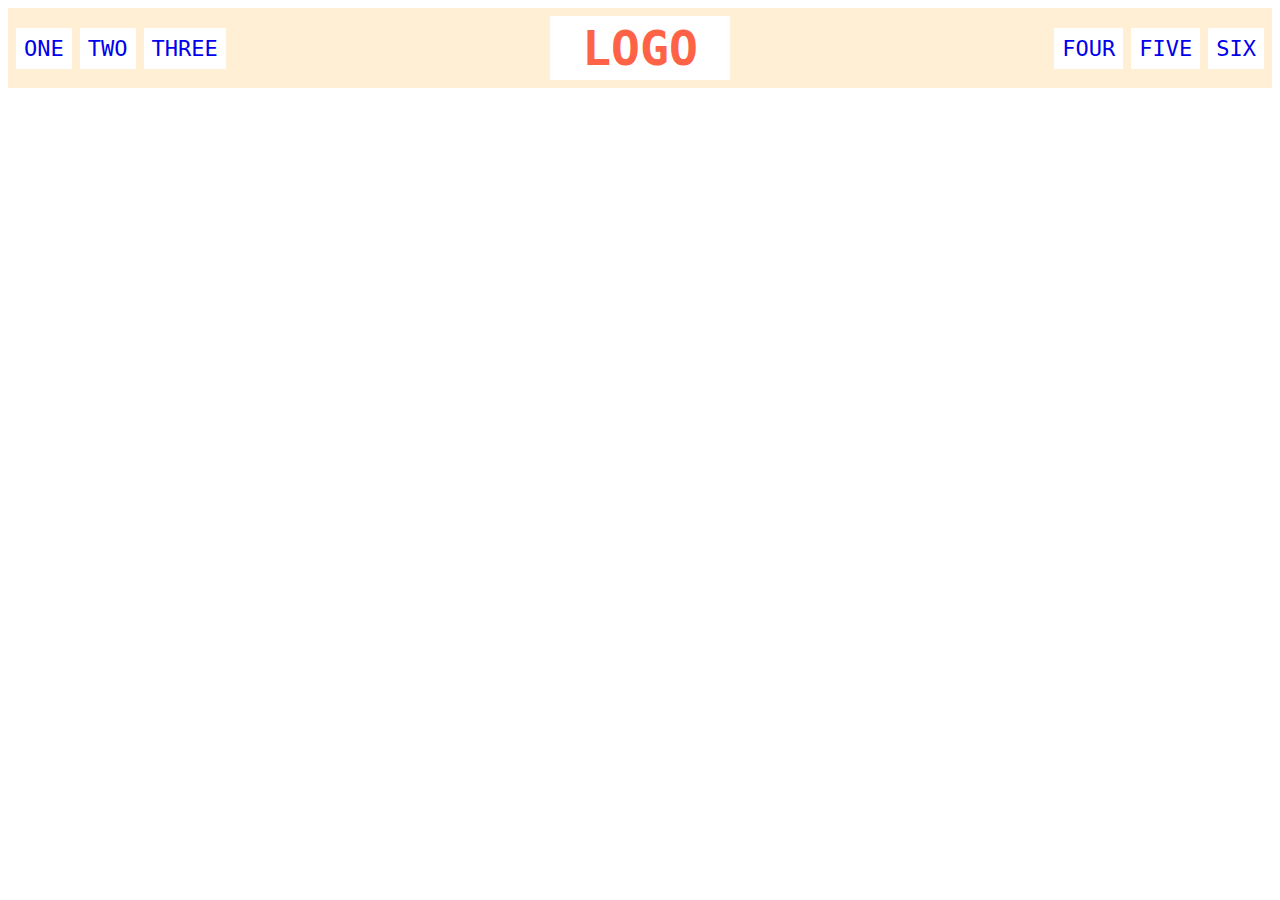
<file: foundations/flex/02-flex-header/index.html>
<!DOCTYPE html>
<html lang="en">
  <head>
    <meta charset="UTF-8">
    <meta http-equiv="X-UA-Compatible" content="IE=edge">
    <meta name="viewport" content="width=device-width, initial-scale=1.0">
    <title>Flex Header</title>
    <link rel="stylesheet" href="style.css">
  </head>
  <body>
    <div class="header">
      <div class="left-links">
        <ul>
          <li><a href="#">ONE</a></li>
          <li><a href="#">TWO</a></li>
          <li><a href="#">THREE</a></li>
        </ul>
      </div>
      <div class="logo">LOGO</div>
      <div class="right-links">
        <ul>
          <li><a href="#">FOUR</a></li>
          <li><a href="#">FIVE</a></li>
          <li><a href="#">SIX</a></li>
        </ul>
      </div>
    </div>
  </body>
</html>
</file>
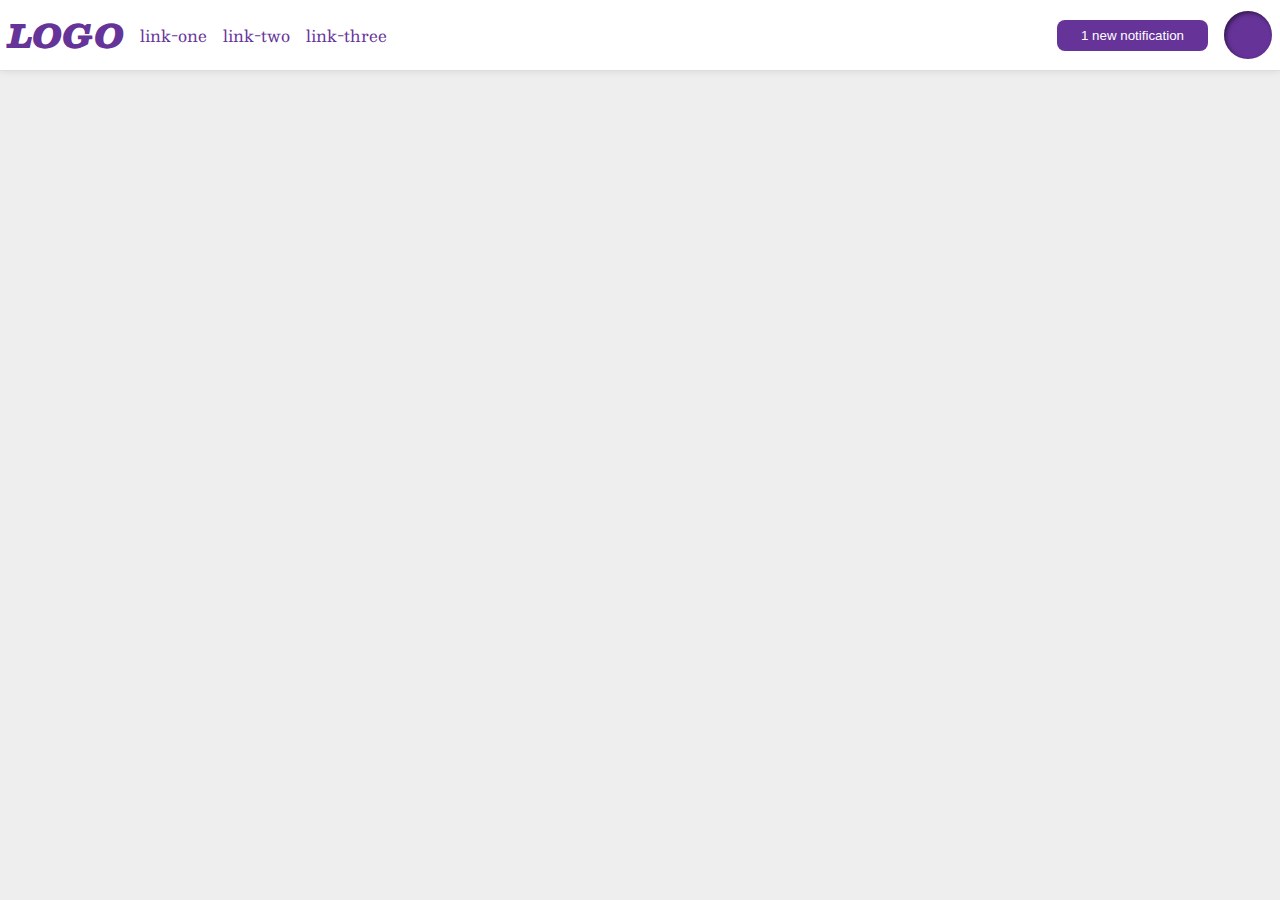
<file: foundations/flex/03-flex-header-2/index.html>
<!DOCTYPE html>
<html lang="en">
  <head>
    <meta charset="UTF-8">
    <meta http-equiv="X-UA-Compatible" content="IE=edge">
    <meta name="viewport" content="width=device-width, initial-scale=1.0">
    <title>Flex Header 2</title>
    <link rel="stylesheet" href="style.css">
  </head>
  <body>
    <div class="header">
      <div class="left-end"> 
        <div class="logo">LOGO</div>
      <ul class="links">
        <li><a href="https://google.com">link-one</a></li>
        <li><a href="https://google.com">link-two</a></li>
        <li><a href="https://google.com">link-three</a></li>
      </ul></div>
     
      <div class="right-end">
        <button class="notifications">
        1 new notification
      </button>
      <div class="profile-image"></div>
      </div>
      
    </div> 
  </body>
</html>
</file>
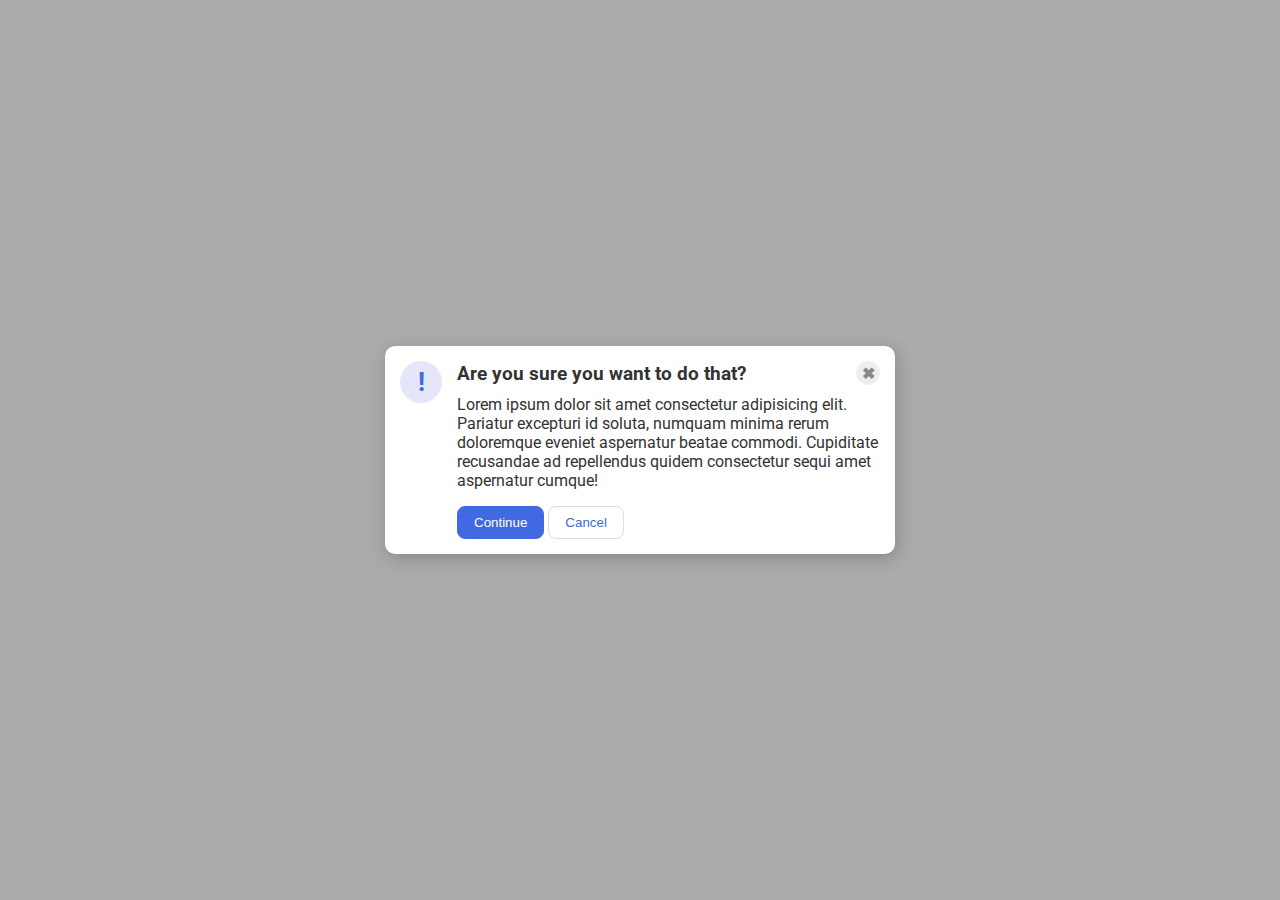
<file: foundations/flex/05-flex-modal/index.html>
<!DOCTYPE html>
<html lang="en">
  <head>
    <meta charset="UTF-8">
    <meta http-equiv="X-UA-Compatible" content="IE=edge">
    <meta name="viewport" content="width=device-width, initial-scale=1.0">
    <link rel="stylesheet" href="style.css">
    <title>Modal</title>
  </head>
  <body>
    <div class="modal">
      <div class="icon">!</div>
      <div class="info">
        <div class="header">Are you sure you want to do that?
          <button class="close-button">✖</button>
        </div>
        <div class="text">Lorem ipsum dolor sit amet consectetur adipisicing elit. Pariatur excepturi id soluta, numquam minima rerum doloremque eveniet aspernatur beatae commodi. Cupiditate recusandae ad repellendus quidem consectetur sequi amet aspernatur cumque!</div>
        <button class="continue">Continue</button>
        <button class="cancel">Cancel</button>
      </div>
      
    </div>
  </body>
</html>
</file>
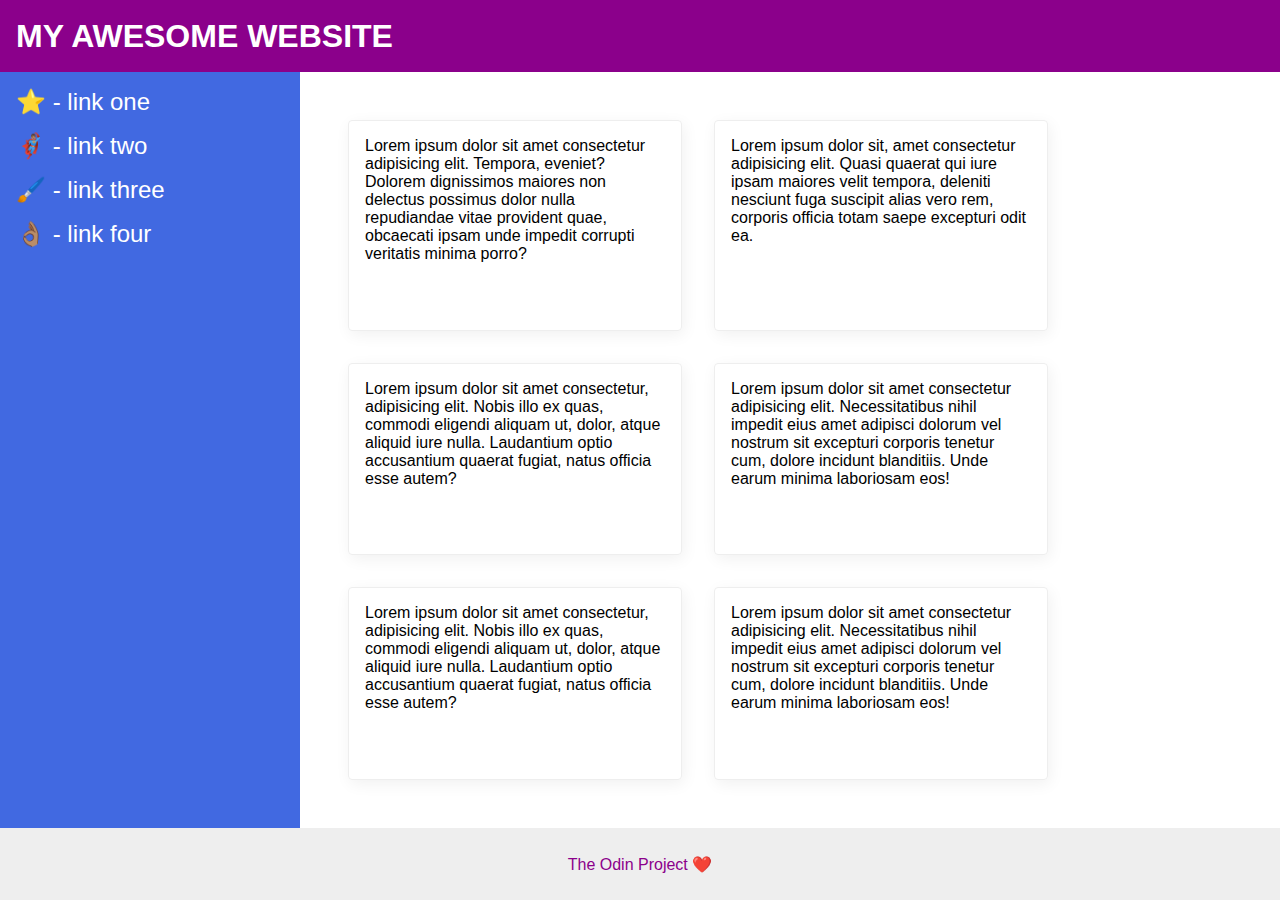
<file: foundations/flex/07-flex-layout-2/index.html>
<!DOCTYPE html>
<html lang="en">
  <head>
    <meta charset="UTF-8">
    <meta http-equiv="X-UA-Compatible" content="IE=edge">
    <meta name="viewport" content="width=device-width, initial-scale=1.0">
    <title>The Holy Grail</title>
    <link rel="stylesheet" href="style.css">
  </head>
  <body>
    <div class="header">
      MY AWESOME WEBSITE
    </div>
    
    <div class="content">
      <div class="sidebar">
        <ul>
          <li><a href="#">⭐ - link one</a></li>
          <li><a href="#">🦸🏽‍♂️ - link two</a></li>
          <li><a href="#">🖌️ - link three</a></li>
          <li><a href="#">👌🏽 - link four</a></li>
        </ul>
      </div>
      <div class="cards">
        <div class="card">Lorem ipsum dolor sit amet consectetur adipisicing elit. Tempora, eveniet? Dolorem dignissimos maiores non delectus possimus dolor nulla repudiandae vitae provident quae, obcaecati ipsam unde impedit corrupti veritatis minima porro?</div>
        <div class="card">Lorem ipsum dolor sit, amet consectetur adipisicing elit. Quasi quaerat qui iure ipsam maiores velit tempora, deleniti nesciunt fuga suscipit alias vero rem, corporis officia totam saepe excepturi odit ea.</div>
        <div class="card">Lorem ipsum dolor sit amet consectetur, adipisicing elit. Nobis illo ex quas, commodi eligendi aliquam ut, dolor, atque aliquid iure nulla. Laudantium optio accusantium quaerat fugiat, natus officia esse autem?</div>
        <div class="card">Lorem ipsum dolor sit amet consectetur adipisicing elit. Necessitatibus nihil impedit eius amet adipisci dolorum vel nostrum sit excepturi corporis tenetur cum, dolore incidunt blanditiis. Unde earum minima laboriosam eos!</div>
        <div class="card">Lorem ipsum dolor sit amet consectetur, adipisicing elit. Nobis illo ex quas, commodi eligendi aliquam ut, dolor, atque aliquid iure nulla. Laudantium optio accusantium quaerat fugiat, natus officia esse autem?</div>
        <div class="card">Lorem ipsum dolor sit amet consectetur adipisicing elit. Necessitatibus nihil impedit eius amet adipisci dolorum vel nostrum sit excepturi corporis tenetur cum, dolore incidunt blanditiis. Unde earum minima laboriosam eos!</div>
      </div>
      
    </div>
    
    <div class="footer">
      The Odin Project ❤️
    </div>
  </body>
</html>
</file>
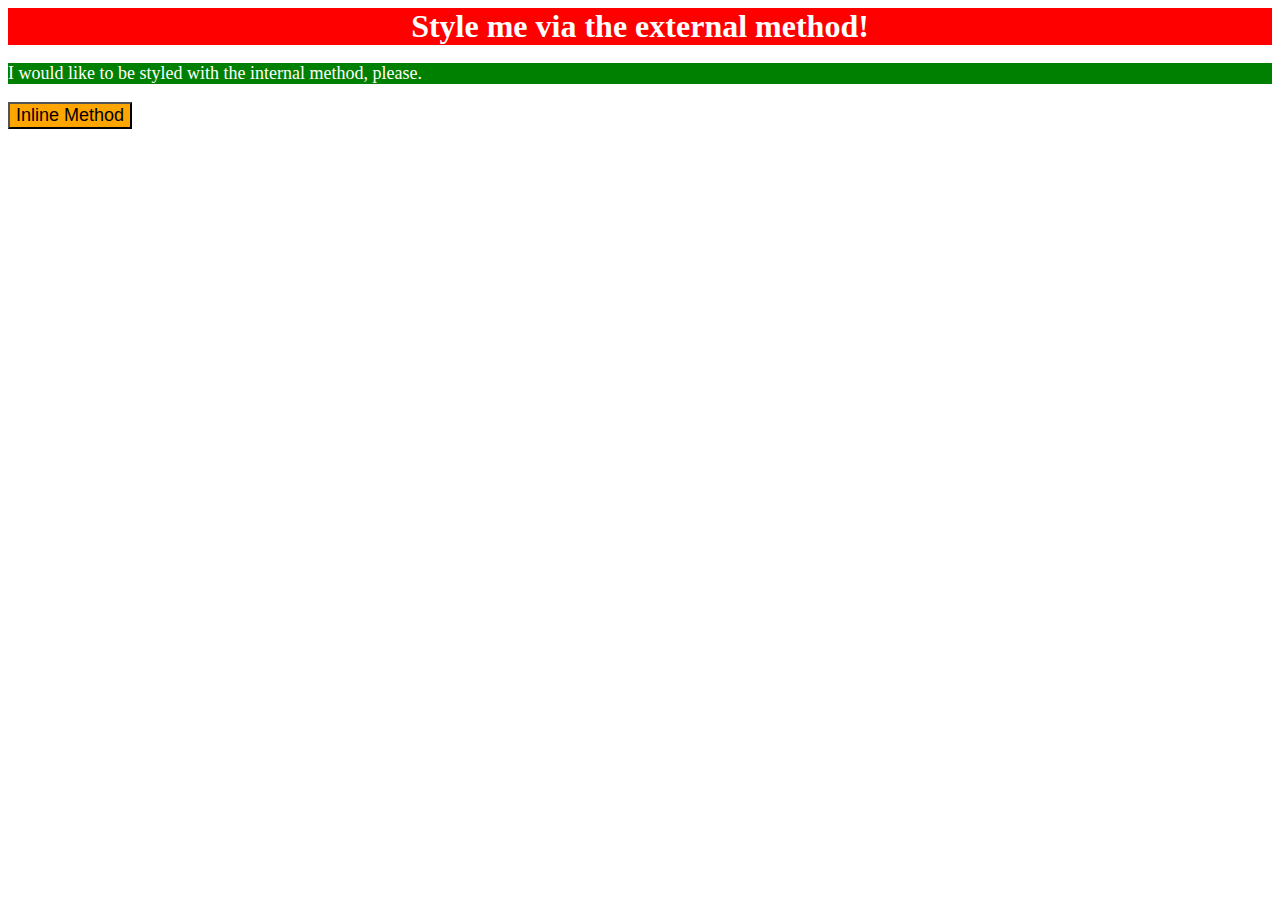
<file: foundations/intro-to-css/01-css-methods/index.html>
<!DOCTYPE html>
<html lang="en">
  <head>
    <meta charset="UTF-8">
    <meta http-equiv="X-UA-Compatible" content="IE=edge">
    <meta name="viewport" content="width=device-width, initial-scale=1.0">
    <link rel="stylesheet" href="./styles.css">
    <style>
      p {
        color: white;
        background-color: green;
        font-size: 18px;
      }
    </style>
    <title>Methods for Adding CSS</title>
  </head>
  <body>
    <div>Style me via the external method!</div>
    <p>I would like to be styled with the internal method, please.</p>
    <button style= "background-color: orange; font-size: 18px">Inline Method</button>
  </body>
</html>
</file>
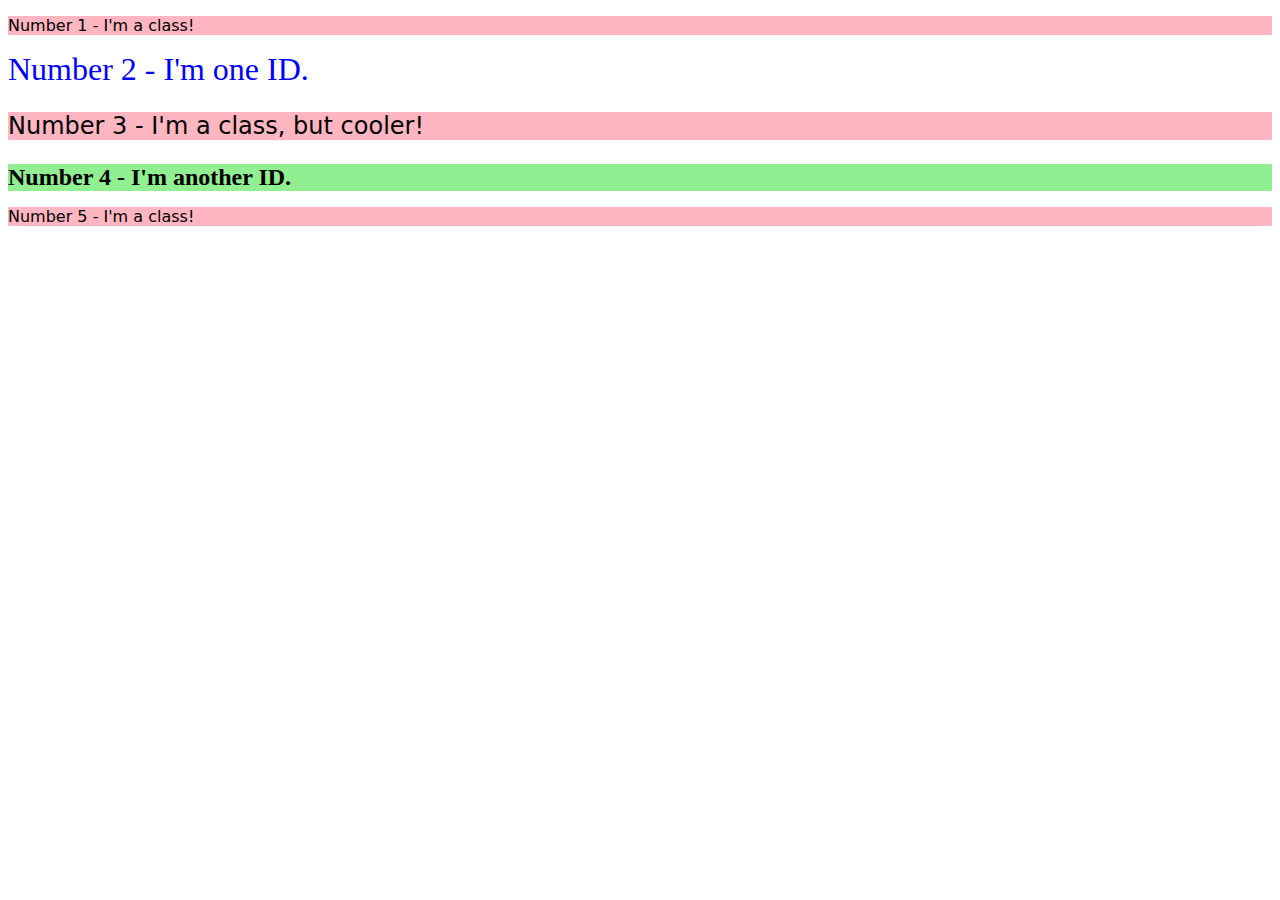
<file: foundations/intro-to-css/02-class-id-selectors/index.html>
<!DOCTYPE html>
<html lang="en">
  <head>
    <meta charset="UTF-8">
    <meta http-equiv="X-UA-Compatible" content="IE=edge">
    <meta name="viewport" content="width=device-width, initial-scale=1.0">
    <title>Class and ID Selectors</title>
    <link rel="stylesheet" href="style.css">
  </head>
  <body>
    <p class="odd">Number 1 - I'm a class!</p>
    <div id="two">Number 2 - I'm one ID.</div>
    <p class="odd cool">Number 3 - I'm a class, but cooler!</p>
    <div id="four">Number 4 - I'm another ID.</div>
    <p class="odd">Number 5 - I'm a class!</p>
  </body>
</html>
</file>
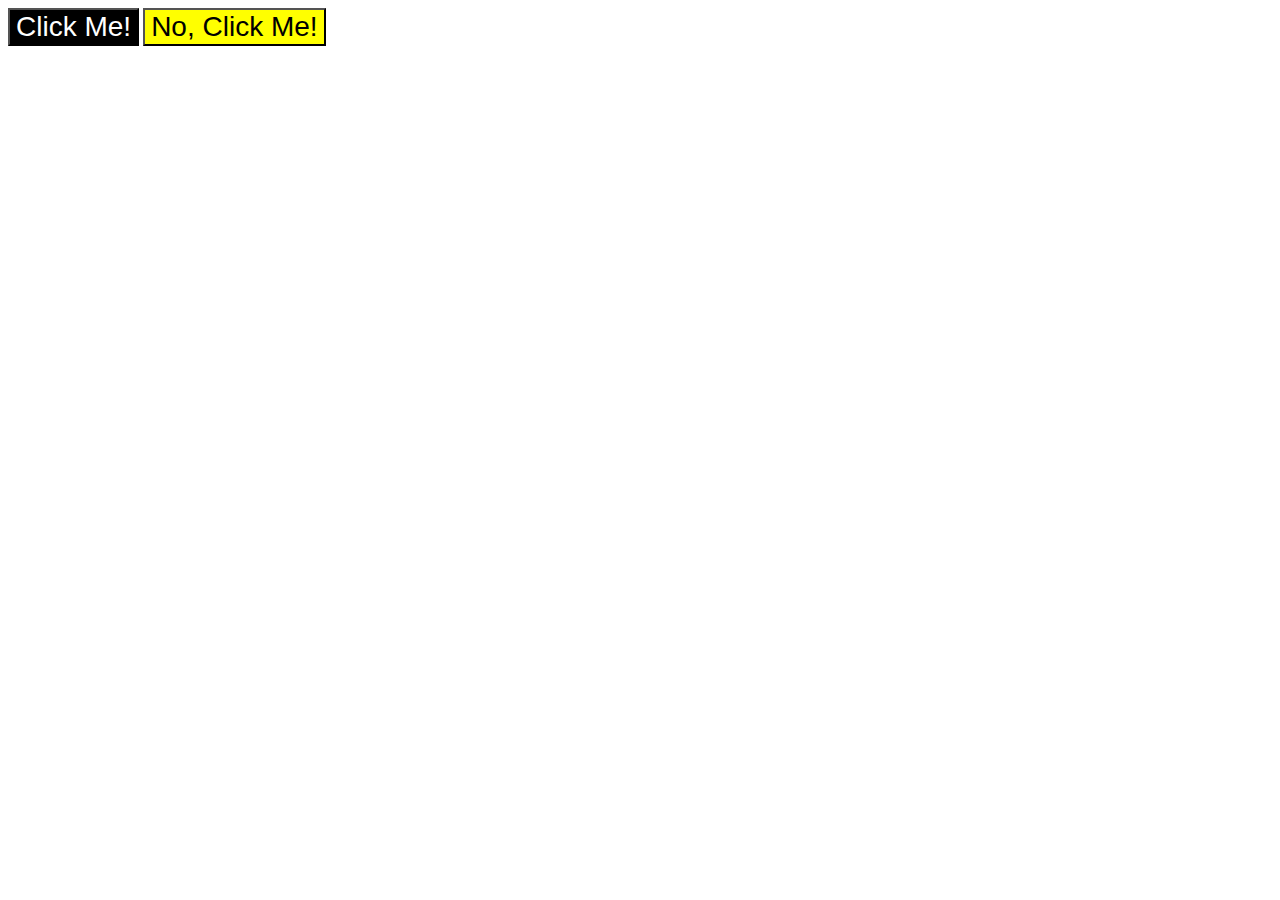
<file: foundations/intro-to-css/03-grouping-selectors/index.html>
<!DOCTYPE html>
<html lang="en">
  <head>
    <meta charset="UTF-8">
    <meta http-equiv="X-UA-Compatible" content="IE=edge">
    <meta name="viewport" content="width=device-width, initial-scale=1.0">
    <title>Grouping Selectors</title>
    <link rel="stylesheet" href="style.css">
  </head>
  <body>
    <button class="black">Click Me!</button>
    <button class="yellow">No, Click Me!</button>
  </body>
</html>
</file>
<file: foundations/flex/02-flex-header/style.css>
.header  {
  font-family: monospace;
  background: papayawhip;
  display: flex;
  padding: 8px;
  justify-content: space-between;
  align-items: center;
}

ul {
  display: flex;
  margin: 0px;
  padding: 0px;
  gap: 8px;
}

.logo {
  font-size: 48px;
  font-weight: 900;
  color: tomato;
  background: white;
  padding: 4px 32px;
}

ul {
  /* this removes the dots on the list items*/
  list-style-type: none;
}

a {
  font-size: 22px;
  background: white;
  padding: 8px;
  /* this removes the line under the links */
  text-decoration: none;
}
</file>
<file: foundations/flex/03-flex-header-2/style.css>
/* this is some magical font-importing.  
you'll learn about it later. */
@import url('https://fonts.googleapis.com/css2?family=Besley:ital,wght@0,400;1,900&display=swap');

body {
  margin: 0;
  background: #eee;
  font-family: Besley, serif;
}

.header {
  background: white;
  border-bottom: 1px solid #ddd;
  box-shadow: 0 0 8px rgba(0,0,0,.1);
  display: flex;
  justify-content: space-between;
  padding: 8px;
}

.profile-image {
  background: rebeccapurple;
  box-shadow: inset 2px 2px 4px rgba(0,0,0,.5);
  border-radius: 50%;
  width: 48px;
  height: 48px;
}

.logo {
  color: rebeccapurple;
  font-size: 32px;
  font-weight: 900;
  font-style: italic;
}

button {
  border: none;
  border-radius: 8px;
  background: rebeccapurple;
  color: white;
  padding: 8px 24px;
}

a {
  /* this removes the line under our links */
  text-decoration: none;
  color: rebeccapurple;
}

ul {
  list-style-type: none;
  display: flex;
  padding: 0px;
  margin:0px;
  gap: 16px;
}

.left-end,
.right-end{
  display: flex;
  gap: 16px;
  align-items: center;
}
</file>
<file: foundations/flex/05-flex-modal/style.css>
@import url('https://fonts.googleapis.com/css2?family=Roboto:wght@400;700&display=swap');

html, body {
  height: 100%;
}

body {
  font-family: Roboto, sans-serif;
  margin: 0;
  background: #aaa;
  color: #333;
  /* I'll give you this one for free lol */
  display: flex;
  align-items: center;
  justify-content: center;
}

.modal {
  background: white;
  width: 480px;
  border-radius: 10px;
  box-shadow: 2px 4px 16px rgba(0,0,0,.2);
  padding: 15px;
  display: flex;
  gap: 15px;
}

.header{
  display: flex;
  justify-content: space-between;
  align-items: center;
  font-size: larger;
  font-weight: bold;
  margin-bottom: 10px;
}

.icon {
  color: royalblue;
  font-size: 26px;
  font-weight: 700;
  background: lavender;
  width: 42px;
  height: 42px;
  border-radius: 50%;
  display: flex;
  align-items: center;
  justify-content: center;
  flex: none;
}

.close-button {
  background: #eee;
  border-radius: 50%;
  color: #888;
  font-weight: 400;
  font-size: 16px;
  height: 24px;
  width: 24px;
  display: flex;
  align-items: center;
  justify-content: center;
  border: 1px solid #eee;
  padding: 0;
  font-weight:bolder;
}

.text {
  margin-bottom: 16px;
}

button {
  cursor: pointer;
  padding: 8px 16px;
  border-radius: 8px;
}

button.continue {
  background: royalblue;
  border: 1px solid royalblue;
  color: white;
}

button.cancel {
  background: white;
  border: 1px solid #ddd;
  color: royalblue;
}
</file>
<file: foundations/flex/07-flex-layout-2/style.css>
body {
  font-family: -apple-system, BlinkMacSystemFont, 'Segoe UI', Roboto, Oxygen, Ubuntu, Cantarell, 'Open Sans', 'Helvetica Neue', sans-serif;
  margin: 0;
  min-height: 100vh;
  display: flex;
  flex-direction: column;
}

.header {
  height: 72px;
  background: darkmagenta;
  color: white;
  font-size: 32px;
  font-weight: 900;
  margin: 0px;
  padding: 0 16px;
  display: flex;
  align-items: center;
}

.content {
  display: flex;
  flex: 1;
}



.sidebar {
  width: 300px;
  background: royalblue;
  box-sizing: border-box;
  flex: none;
  margin: 0;
  padding: 16px;
}

ul {
  list-style-type: none;
  margin: 0;
  padding: 0;
}

li {
  margin-bottom: 16px;
}

a {
  text-decoration: none;
  color: white;
  font-size: 24px;
}

.cards{
  display: flex;
  padding: 48px;
  gap: 32px;
  flex-wrap: wrap;
}

.card {
  border: 1px solid #eee;
  box-shadow: 2px 4px 16px rgba(0,0,0,.06);
  border-radius: 4px;
  max-width: 300px;
  padding: 16px;

}

.footer {
  height: 72px;
  background: #eee;
  color: darkmagenta;
  display: flex;
  align-items: center;
  justify-content: center;
}
</file>
<file: foundations/intro-to-css/01-css-methods/styles.css>
div {
    color: white;
    background-color: red;
    font-size: 32px;
    text-align: center;
    font-weight: bold;
}
</file>
<file: foundations/intro-to-css/02-class-id-selectors/style.css>
/* Add CSS Styling */
.odd {
    font-family: Verdana, "DejaVu Sans", sans-serif;
    background-color: #ffb6c1;
}

#two{
    color: #0000ff;
    font-size: 32px;
}

.cool{
    font-size: 24px;
}

#four{
    background-color: hsl(120, 73%, 75%);
    font-size: 24px;
    font-weight: bold;
}
</file>
<file: foundations/intro-to-css/03-grouping-selectors/style.css>
/* Add CSS Styling */
.black,
.yellow {
    font-size: 28px;
    font-family: Helvetica, "Times New Roman", sans-serif;
}

.black {
    background-color: black;
    color: white;
}

.yellow {
    background-color: yellow;
}
</file>
